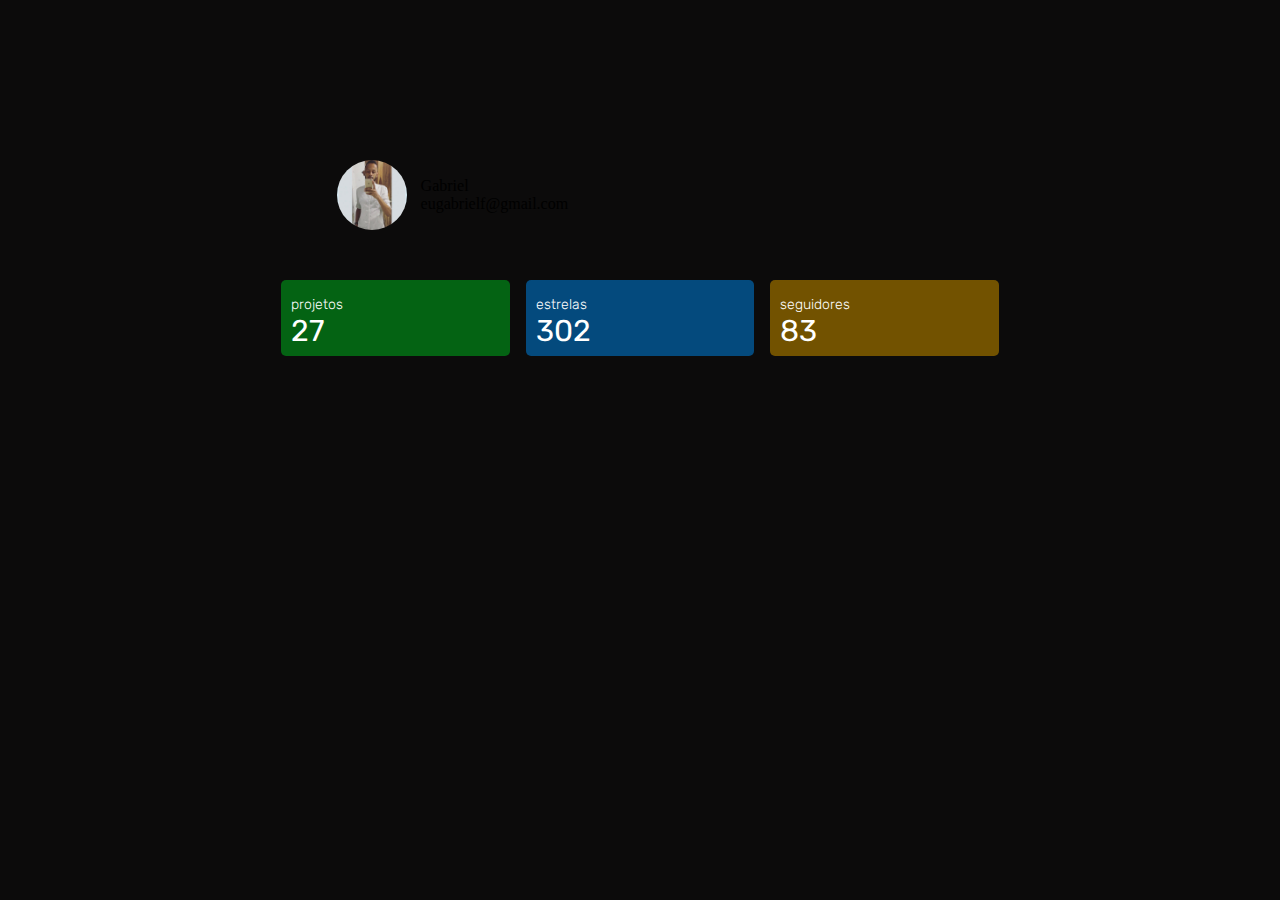
<file: index.html>
<!DOCTYPE html>
<html lang="en">
  <head>
    <meta charset="UTF-8" />
    <meta name="viewport" content="width=device-width, initial-scale=1.0" />
    <link rel="preconnect" href="https://fonts.gstatic.com" />
    <link rel="preconnect" href="https://fonts.gstatic.com" />
    <link rel="stylesheet" href="./css/style-cards.css" />
    <link rel="stylesheet" href="./css/responsivo.css" />
    <link
      href="https://fonts.googleapis.com/css2?family=Rubik:ital,wght@0,300;0,500;1,400&display=swap"
      rel="stylesheet"
    />

    <link rel="stylesheet" href="./css/style-global.css" />
    <link rel="stylesheet" href="./css/style-usuario.css" />
    <link rel="stylesheet" href="./css/style-dados-usuario.css" />
    <title>Profile-Component</title>
  </head>
  <body>
    <!--Preto: #0C0B0B
Cinza: #0F0E0E
Branco: #B7B7B7
Verde: #046313
Azul: #044A7D
Amarelo: #725200
    -->
    <main>
      <section>
        <div class="dados-usuario"></div>
        <div class="icone-editar"></div>
      </section>
      <section class="card-container">
        <div id="cards"></div>
      </section>
    </main>

    <script src="./js/informacao-usuario.js"></script>
    <script src="./js/projetos-usuarios.js"></script>
  </body>
</html>
</file>
<file: css/style-cards.css>
#cards {
  color: #fff;
  display: flex;
  justify-content: center;
}

.card-container {
  width: 90%;
  margin-top: 30px;
}

#cards div {
  width: 19%;
  height: 60px;
  margin: 20px 8px;
  padding: 16px 0px 0px 10px;
  border-radius: 5px;
}

#cards div:nth-child(1) {
  background-color: #046313;
}

#cards div:nth-child(2) {
  background-color: #044a7d;
}

#cards div:nth-child(3) {
  background-color: #725200;
}

#cards div p {
  font-family: "Rubik", sans-serif;
  font-weight: 300;
  font-size: 14px;
  margin-bottom: 0px;
}

#cards div span {
  font-family: "Rubik", sans-serif;
  font-weight: 400;
  font-size: 30px;
}
</file>
<file: css/responsivo.css>
@media (max-width: 768px) {
  .display-usuario {
    flex-direction: column;
  }

  #cards {
    flex-direction: column;
    align-items: center;
  }

  #cards div {
    width: 60%;
  }
}
</file>
<file: css/style-global.css>
* {
  margin: 0;
  padding: 0;
}

body {
  background-color: #0c0b0b;
}

main {
  display: flex;
  flex-direction: column;
  justify-content: center;
  align-items: center;
}
</file>
<file: css/style-usuario.css>
.display-usuario {
  display: flex;
  justify-content: space-around;
  align-items: center;
  margin-top: 160px;
  width: 80%;
}
</file>
<file: css/style-dados-usuario.css>
.dados-usuario {
  display: flex;
  align-items: center;
}

.dados-usuario img {
  height: 70px;
  width: 70px;
  border-radius: 50%;
  margin: 0px 14px;
}

.dados-usuario .informacao-usuario p {
  color: #b7b7b7;
  font-family: "Rubik", sans-serif;
  font-weight: 300;
  font-size: 14px;
}

.dados-usuario .informacao-usuario p:nth-child(1) {
  color: #b7b7b7;
  font-family: "Rubik", sans-serif;
  font-weight: 500;
  font-size: 25px;
}

.icone-editar {
  display: flex;
  align-items: center;
}

.icone-editar img {
  height: 20px;
  margin: 0px 6px;
}

.icone-editar p {
  color: #b7b7b7;
  font-family: "Rubik", sans-serif;
  font-weight: 400;
  font-size: 14px;
}
</file>
